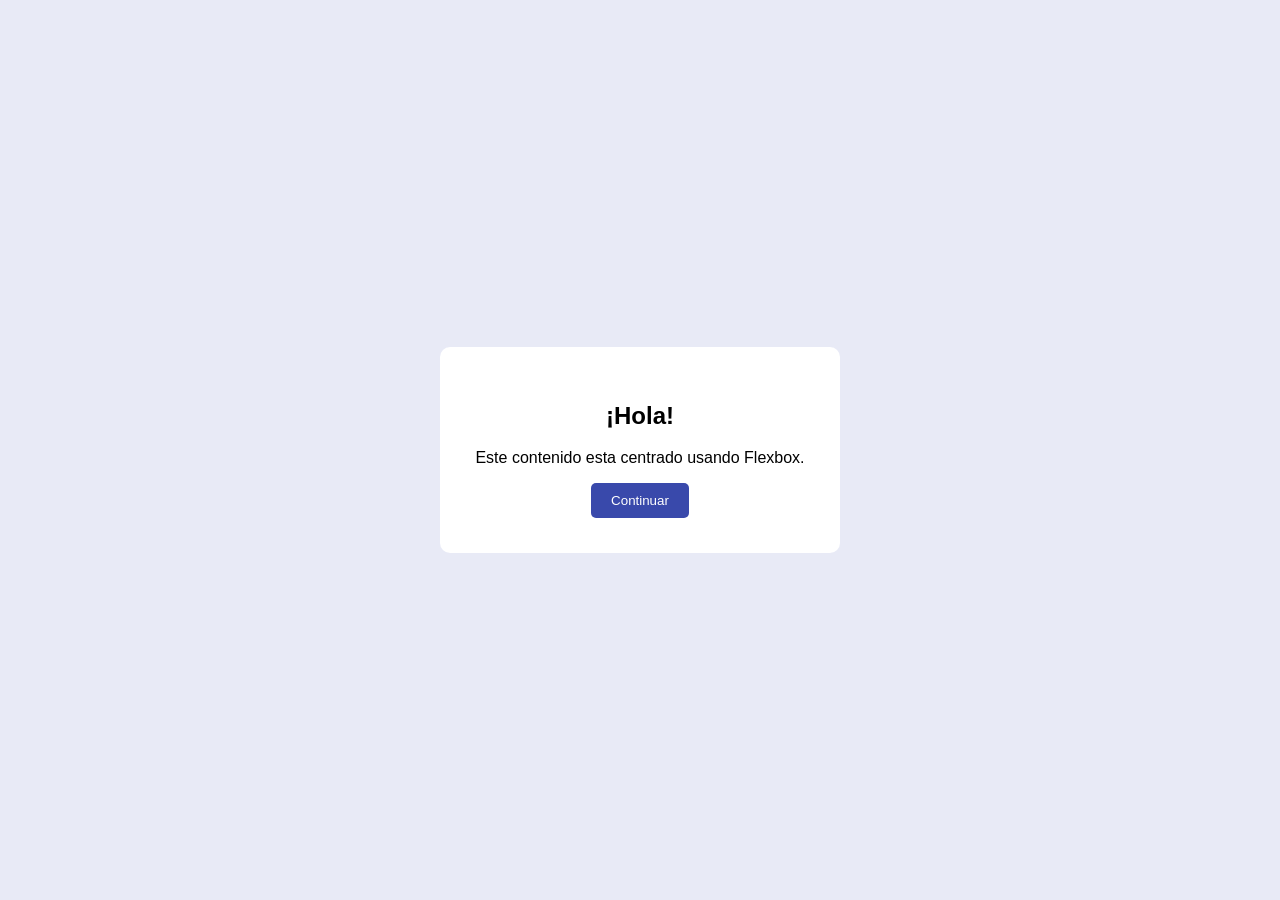
<file: FlexBox/Ej1/Ej2/Ej3/index.html>
<!DOCTYPE html>
<html lang="es">
<head>
    <meta charset="UTF-8">
    <title>Contenido centrado</title>
    <link rel="stylesheet" href="style.css">
</head>
<body>

    <main class="pantalla">

        <section class="caja">
            <h1>¡Hola!</h1>
            <p>Este contenido esta centrado usando Flexbox.</p>
            <button>Continuar</button>
        </section>

    </main>

</body>
</html>
</file>
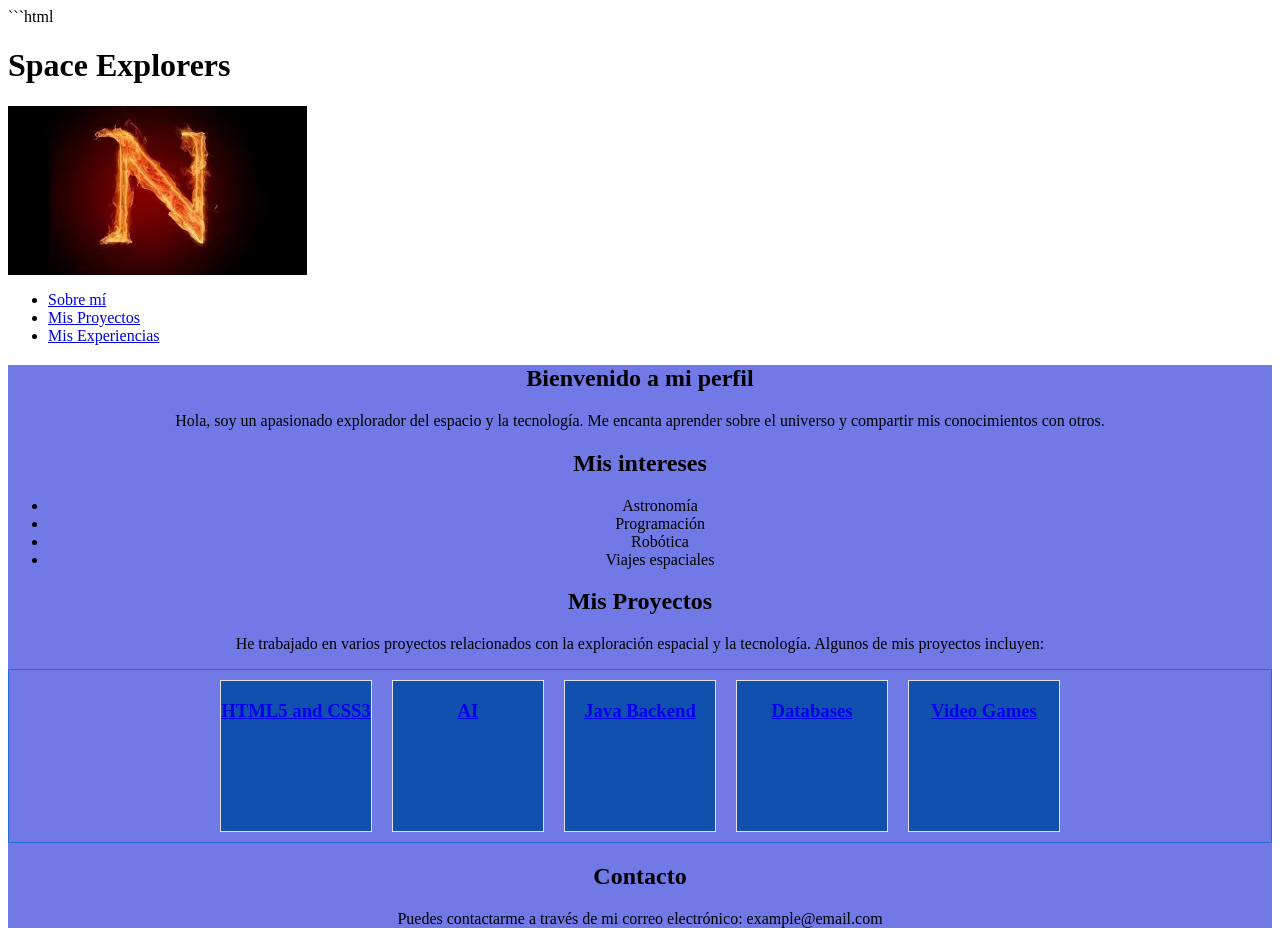
<file: myprofile.html>
```html
<!DOCTYPE html>
<html lang="es">

<head>
    <meta charset="UTF-8">
    <meta name="viewport" content="width=device-width, initial-scale=1.0">
    <title>My personal profile</title>
    <link rel="stylesheet" href="profile.css">
</head>

<body>
    <h1>Space Explorers</h1>

    <img src="image.png" alt="My profile picture" class="profile-image">

    <nav>
        <ul>
            <li><a href="SobreMi.html">Sobre mí</a></li>
            <li><a href="MyProyect.html">Mis Proyectos</a></li>
            <li><a href="Experience.html">Mis Experiencias</a></li>
        </ul>
    </nav>

    <main>
        <section>
            <h2>Bienvenido a mi perfil</h2>
            <p>Hola, soy un apasionado explorador del espacio y la tecnología. Me encanta aprender sobre el universo y
                compartir mis conocimientos con otros.</p>
        </section>

        <section>
            <h2>Mis intereses</h2>
            <ul>
                <li>Astronomía</li>
                <li>Programación</li>
                <li>Robótica</li>
                <li>Viajes espaciales</li>
            </ul>
        </section>

        <section id="my-projects">
            <h2>Mis Proyectos</h2>
            <p>He trabajado en varios proyectos relacionados con la exploración espacial y la tecnología. Algunos de mis
                proyectos incluyen:</p>

            <div>
                <div>
                    <a href="project1.html"><h3>HTML5 and CSS3</h3></a>
                </div>

                <div>
                    <a href="ai.html"><h3>AI</h3></a>
                </div>

                <div>
                    <a href="java.html"><h3>Java Backend</h3></a>
                </div>

                <div>
                    <a href="databases.html"><h3>Databases</h3></a>
                </div>

                <div>
                    <a href="videogames.html"><h3>Video Games</h3></a>
                </div>
            </div>
        </section>

        <section>
            <h2>Contacto</h2>
            <p>Puedes contactarme a través de mi correo electrónico: example@email.com</p>
        </section>
    </main>
</body>

</html>
</file>
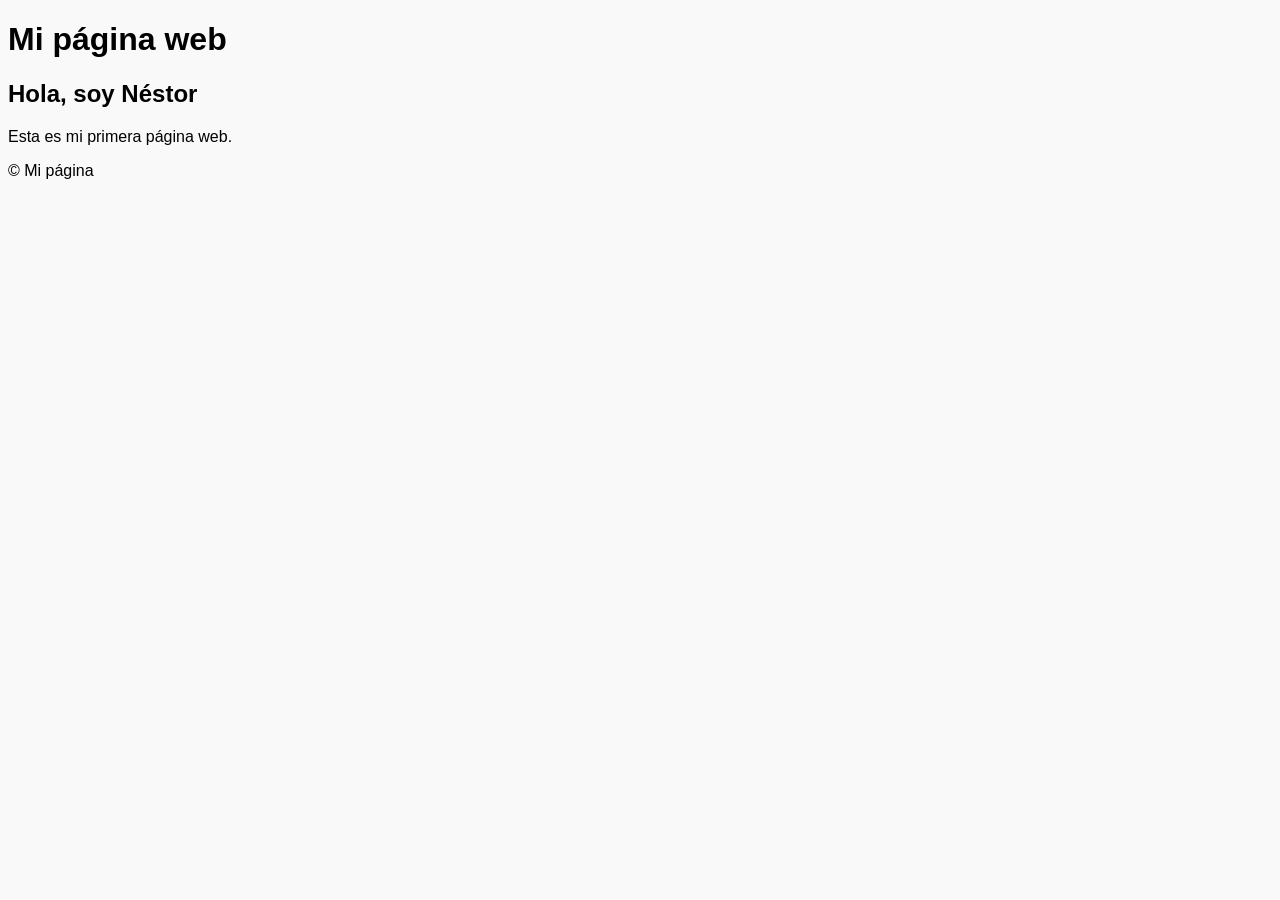
<file: SemanticTags.html>
<!DOCTYPE html>
<html>
<head>
    <style>
        body {
            font-family: Arial, sans-serif;
            background-color: #f9f9f9;
        }
    </style>
</head>

<body>

    <header>
        <h1>Mi página web</h1>
    </header>

    <main>
        <h2>Hola, soy Néstor</h2>
        <p>Esta es mi primera página web.</p>
    </main>

    <footer>
        <p>© Mi página</p>
    </footer>

</body>
</html>
</file>
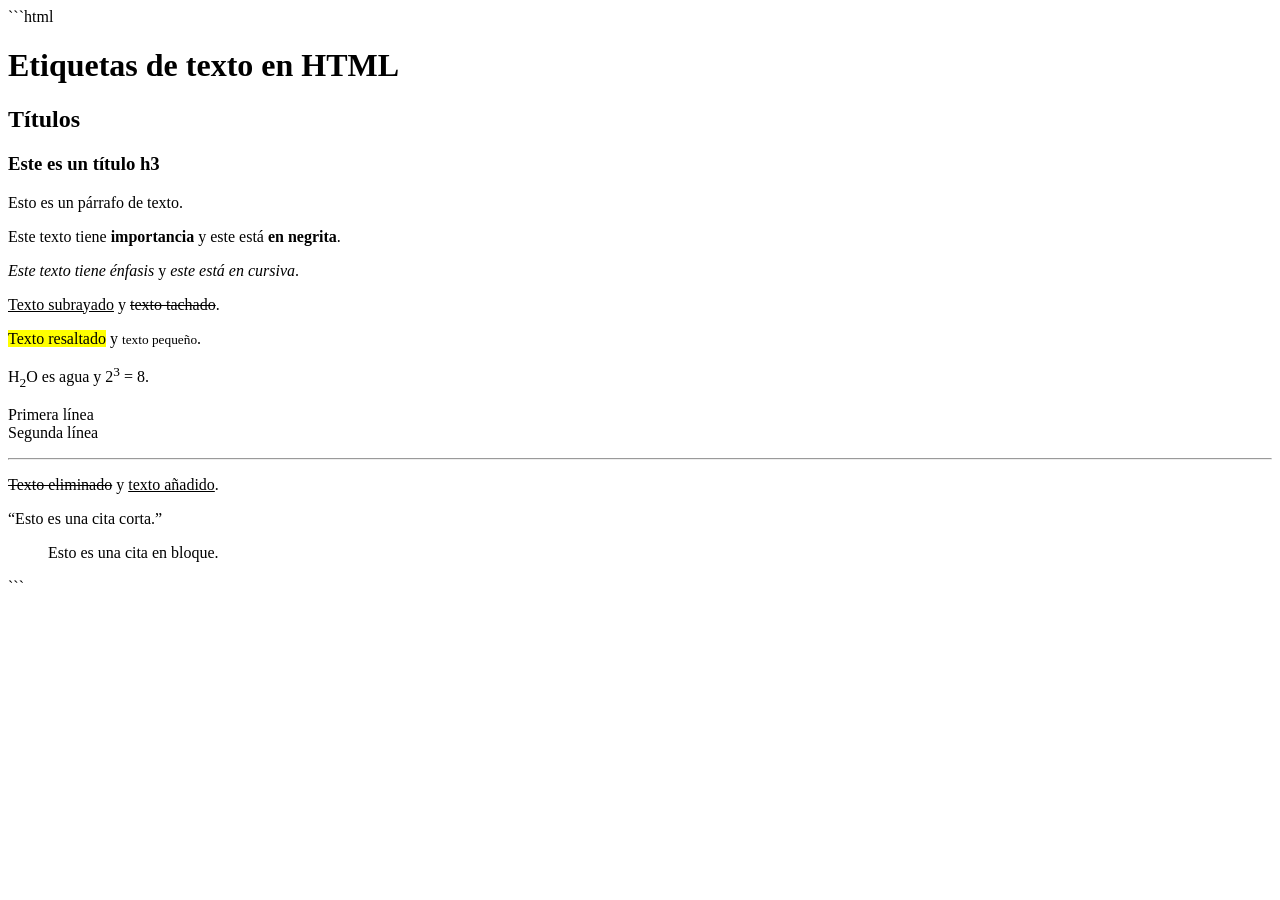
<file: Tarea 3.html>
```html
<!DOCTYPE html>
<html lang="es">
<head>
    <meta charset="UTF-8">
    <title>Etiquetas de texto</title>
</head>
<body>

    <h1>Etiquetas de texto en HTML</h1>
    <h2>Títulos</h2>
    <h3>Este es un título h3</h3>

    <p>Esto es un párrafo de texto.</p>
    <p>Este texto tiene <strong>importancia</strong> y este está <b>en negrita</b>.</p>

    <p><em>Este texto tiene énfasis</em> y <i>este está en cursiva</i>.</p>

    <p><u>Texto subrayado</u> y <s>texto tachado</s>.</p>

    <p><mark>Texto resaltado</mark> y <small>texto pequeño</small>.</p>

    <p>H<sub>2</sub>O es agua y 2<sup>3</sup> = 8.</p>

    <p>Primera línea<br>Segunda línea</p>

    <hr>

    <p><del>Texto eliminado</del> y <ins>texto añadido</ins>.</p>

    <p><q>Esto es una cita corta.</q></p>

    <blockquote>
        Esto es una cita en bloque.
    </blockquote>

</body>
</html>
```
</file>
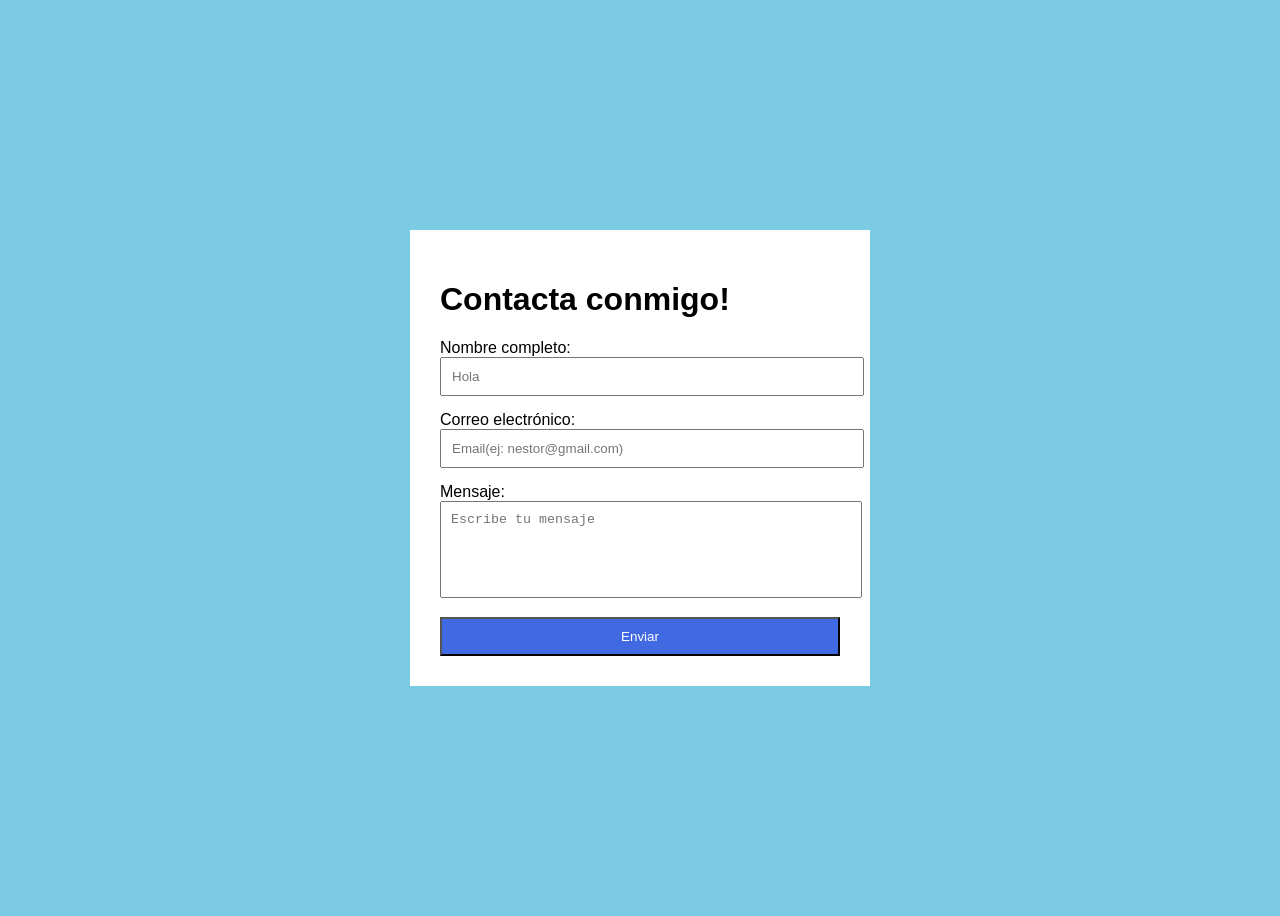
<file: Profile/contactme.html>
<!DOCTYPE html>
<html lang="es">
<head>
  <title>Contacto</title>
  <link rel="stylesheet" href="contactme.css">
</head>
<body>
  <div class="cajaFondo">
    <h1>Contacta conmigo! </h1>
      <label for="nombre">Nombre completo:</label>
      <input type="text" id="nombre" name="nombre" placeholder="Hola" required>

      <label for="email">Correo electrónico:</label>
      <input type="email" id="email" name="email" placeholder="Email(ej: nestor@gmail.com)" required>

      <label for="mensaje">Mensaje:</label>
      <textarea id="mensaje" name="mensaje" rows="5" placeholder="Escribe tu mensaje" required></textarea>
      <button type="submit">Enviar</button>
  </div>  
</body>
</html>
</file>
<file: FlexBox/Ej1/Ej2/Ej3/style.css>
* {
    box-sizing: border-box;
}

body {
    margin: 0;
    font-family: Arial, sans-serif;
}

.pantalla {
    min-height: 100vh;
    display: flex;
    justify-content: center;
    align-items: center;
    background-color: #e8eaf6;
    padding: 20px;
}

.caja {
    background-color: white;
    padding: 35px;
    border-radius: 10px;
    text-align: center;
    max-width: 400px;
}

button {
    background-color: #3949ab;
    color: white;
    border: none;
    padding: 10px 20px;
    border-radius: 5px;
}
</file>
<file: profile.css>
html{
    font-family: cursive
}
#header-pick{
    width: 10%;
    height: 10%;
    border:4px solid black;
    border-radius: 50%;
}

header{
    background-color: rgb(250, 235, 152);
    text-align: center;
    padding: 20px;
}
header h1{
    color: rgb(241, 237, 232);
    text-align: center;
}
main{
    background-color: #7179e7;
    text-align: center;
}
#header-pick{
    width: 10%;
    height: 10%;
    border:4px solid rgb(46, 220, 233);
    border-radius: 50%;
}
header > nav > ul{
    background-color: rgb(63, 107, 226);
    list-style-type: none;
    margin-bottom: 10px;
    display: flex;
    justify-content: space-evenly;
}
#my-projects > div{
    display: flex;
    flex-wrap: wrap;
    justify-content: center;      

    
    border: 1px solid rgb(37, 106, 211);

}

#my-projects > div > div{
    background-color: rgb(18, 80, 173);
    border: 1px solid rgb(228, 224, 224);
    width: 150px;
    height: 150px;
    margin: 10px;
    background-image: url("https://cdn.pixabay.com/photo/2015/04/23/22/00/tree-736885_960_720.jpg");
}
</file>
<file: Profile/contactme.css>
body {
  display: flex;
  justify-content: center;
  align-items: center;
  background-color: #7ccbe4;
  font-family: Arial, sans-serif;
  min-height: 100vh;
}

.cajaFondo {
  background-color: white;
  padding: 30px;
  width: 400px;
}


input, textarea {
  width: 100%;
  padding: 10px;
  margin-bottom: 15px;
  resize: none;
}

button {
  width: 100%;
  padding: 10px;
  background-color: royalblue;
  color: white;

}



.caja1 { flex: 1; }
.caja2 { flex: 2; }
</file>
